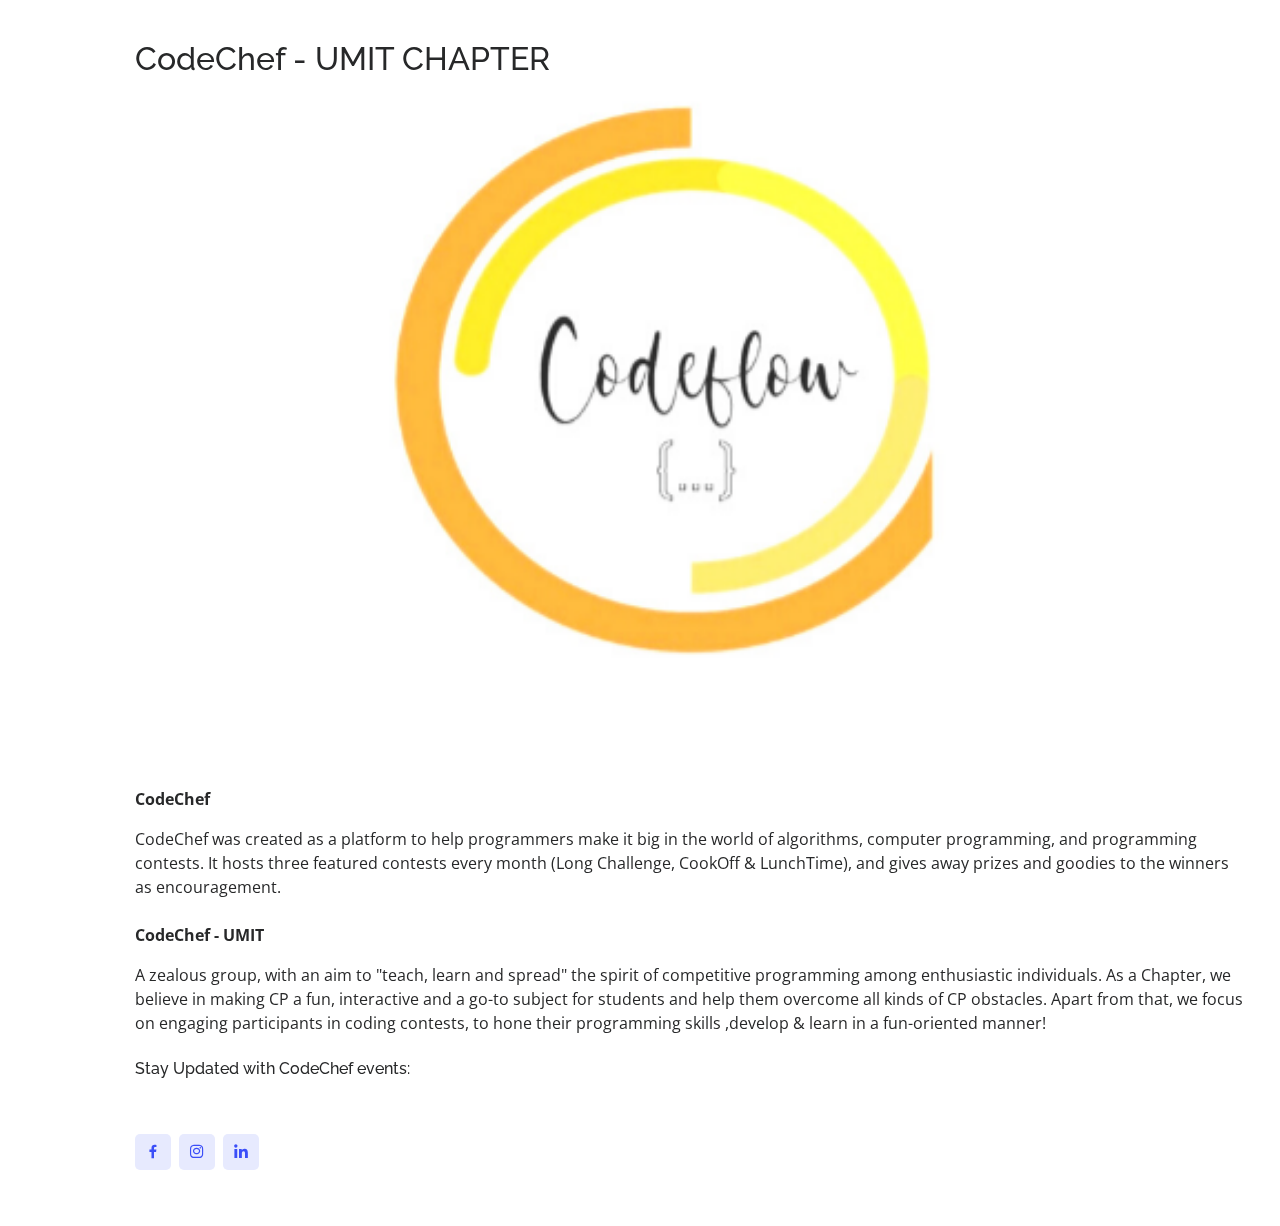
<file: portfolio-details - Copy (2).html>
<!DOCTYPE html>
<html lang="en">

<head>
  <meta charset="utf-8">
  <meta content="width=device-width, initial-scale=1.0" name="viewport">

  <title>CodeChef UMIT</title>
  <meta content="" name="description">
  <meta content="" name="keywords">

  <!-- Favicons -->
  <link href="assets/img/favicon.png" rel="icon">
  <link href="assets/img/apple-touch-icon.png" rel="apple-touch-icon">

  <!-- Google Fonts -->
  <link href="https://fonts.googleapis.com/css?family=Open+Sans:300,300i,400,400i,600,600i,700,700i|Raleway:300,300i,400,400i,500,500i,600,600i,700,700i|Poppins:300,300i,400,400i,500,500i,600,600i,700,700i" rel="stylesheet">

  <!-- Vendor CSS Files -->
  <link href="assets/vendor/bootstrap/css/bootstrap.min.css" rel="stylesheet">
  <link href="assets/vendor/icofont/icofont.min.css" rel="stylesheet">
  <link href="assets/vendor/boxicons/css/boxicons.min.css" rel="stylesheet">
  <link href="assets/vendor/venobox/venobox.css" rel="stylesheet">
  <link href="assets/vendor/owl.carousel/assets/owl.carousel.min.css" rel="stylesheet">
  <link href="assets/vendor/aos/aos.css" rel="stylesheet">

  <!-- Template Main CSS File -->
  <link href="assets/css/style.css" rel="stylesheet">

  <!-- =======================================================
  * Template Name: MyResume - v2.2.0
  * Template URL: https://bootstrapmade.com/free-html-bootstrap-template-my-resume/
  * Author: BootstrapMade.com
  * License: https://bootstrapmade.com/license/
  ======================================================== -->
</head>

<body>

  <main id="main">

  <!-- ======= Portfolio Details Section ======= -->
    <section id="portfolio-details" class="portfolio-details">
      <div class="container" data-aos="fade-up">

        <div class="">
          <h2>CodeChef - UMIT CHAPTER</h2>

          <div class="">
            <div class="owl-carousel portfolio-details-carousel">
            <img src="assets/img/cc.png" class="img-fluid" alt="">
            
            </div>
          </div>

          <!--div class="col-lg-4 portfolio-info">
            <h3>Project information</h3>
            <ul>
              <li><strong>Category</strong>: Web design</li>
              <li><strong>Client</strong>: ASU Company</li>
              <li><strong>Project date</strong>: 01 March, 2020</li>
              <li><strong>Project URL</strong>: <a href="#">www.example.com</a></li>
            </ul>

            <p>
              Autem ipsum nam porro corporis rerum. Quis eos dolorem eos itaque inventore commodi labore quia quia. Exercitationem repudiandae officiis neque suscipit non officia eaque itaque enim. Voluptatem officia accusantium nesciunt est omnis tempora consectetur dignissimos. Sequi nulla at esse enim cum deserunt eius.
            </p>
          </div-->
          <br>
          <br>
          <p><strong>CodeChef</strong></p>
               CodeChef was created as a platform to help programmers make it big in the world of algorithms, computer programming, and programming contests. It hosts three featured contests every month (Long Challenge, CookOff & LunchTime), and gives away prizes and goodies to the winners as encouragement.
              <br><br>
              
<p><strong>CodeChef - UMIT</strong></p>
A zealous group, with an aim to "teach, learn and spread" the spirit of competitive programming among enthusiastic individuals. As a Chapter, we believe in making CP a fun, interactive and a go-to subject for students and help them overcome all kinds of CP obstacles. Apart from that, we focus on engaging participants in coding contests, to hone their programming skills ,develop & learn in a fun-oriented manner!
<br> 
<br>
<h6>Stay Updated with CodeChef events:</h6>
<br><br>
  <div class="social-links text-md-left">
         <a href=" https://m.facebook.com/Codechef-Umit-Chapter-105709564690264" class="facebook"><i class="bx bxl-facebook"></i></a>
        <a href="  https://instagram.com/codechef_umit_chapter?igshid=1jh84n2ezjyy4" class="instagram"><i class="bx bxl-instagram"></i></a>
        
        <a href=" https://www.linkedin.com/company/codechef-umit-chapter
" class="linkedin"><i class="bx bxl-linkedin"></i></a>

        
        
      </div>
 
</p>

        </div>

      </div>
    </section><!-- End Portfolio Details Section -->


  </main><!-- End #main -->

  <a href="#" class="back-to-top"><i class="bx bx-up-arrow-alt"></i></a>
  <div id="preloader"></div>

  <!-- Vendor JS Files -->
  <script src="assets/vendor/jquery/jquery.min.js"></script>
  <script src="assets/vendor/bootstrap/js/bootstrap.bundle.min.js"></script>
  <script src="assets/vendor/jquery.easing/jquery.easing.min.js"></script>
  <script src="assets/vendor/php-email-form/validate.js"></script>
  <script src="assets/vendor/waypoints/jquery.waypoints.min.js"></script>
  <script src="assets/vendor/counterup/counterup.min.js"></script>
  <script src="assets/vendor/isotope-layout/isotope.pkgd.min.js"></script>
  <script src="assets/vendor/venobox/venobox.min.js"></script>
  <script src="assets/vendor/owl.carousel/owl.carousel.min.js"></script>
  <script src="assets/vendor/typed.js/typed.min.js"></script>
  <script src="assets/vendor/aos/aos.js"></script>

  <!-- Template Main JS File -->
  <script src="assets/js/main.js"></script>

</body>

</html>
</file>
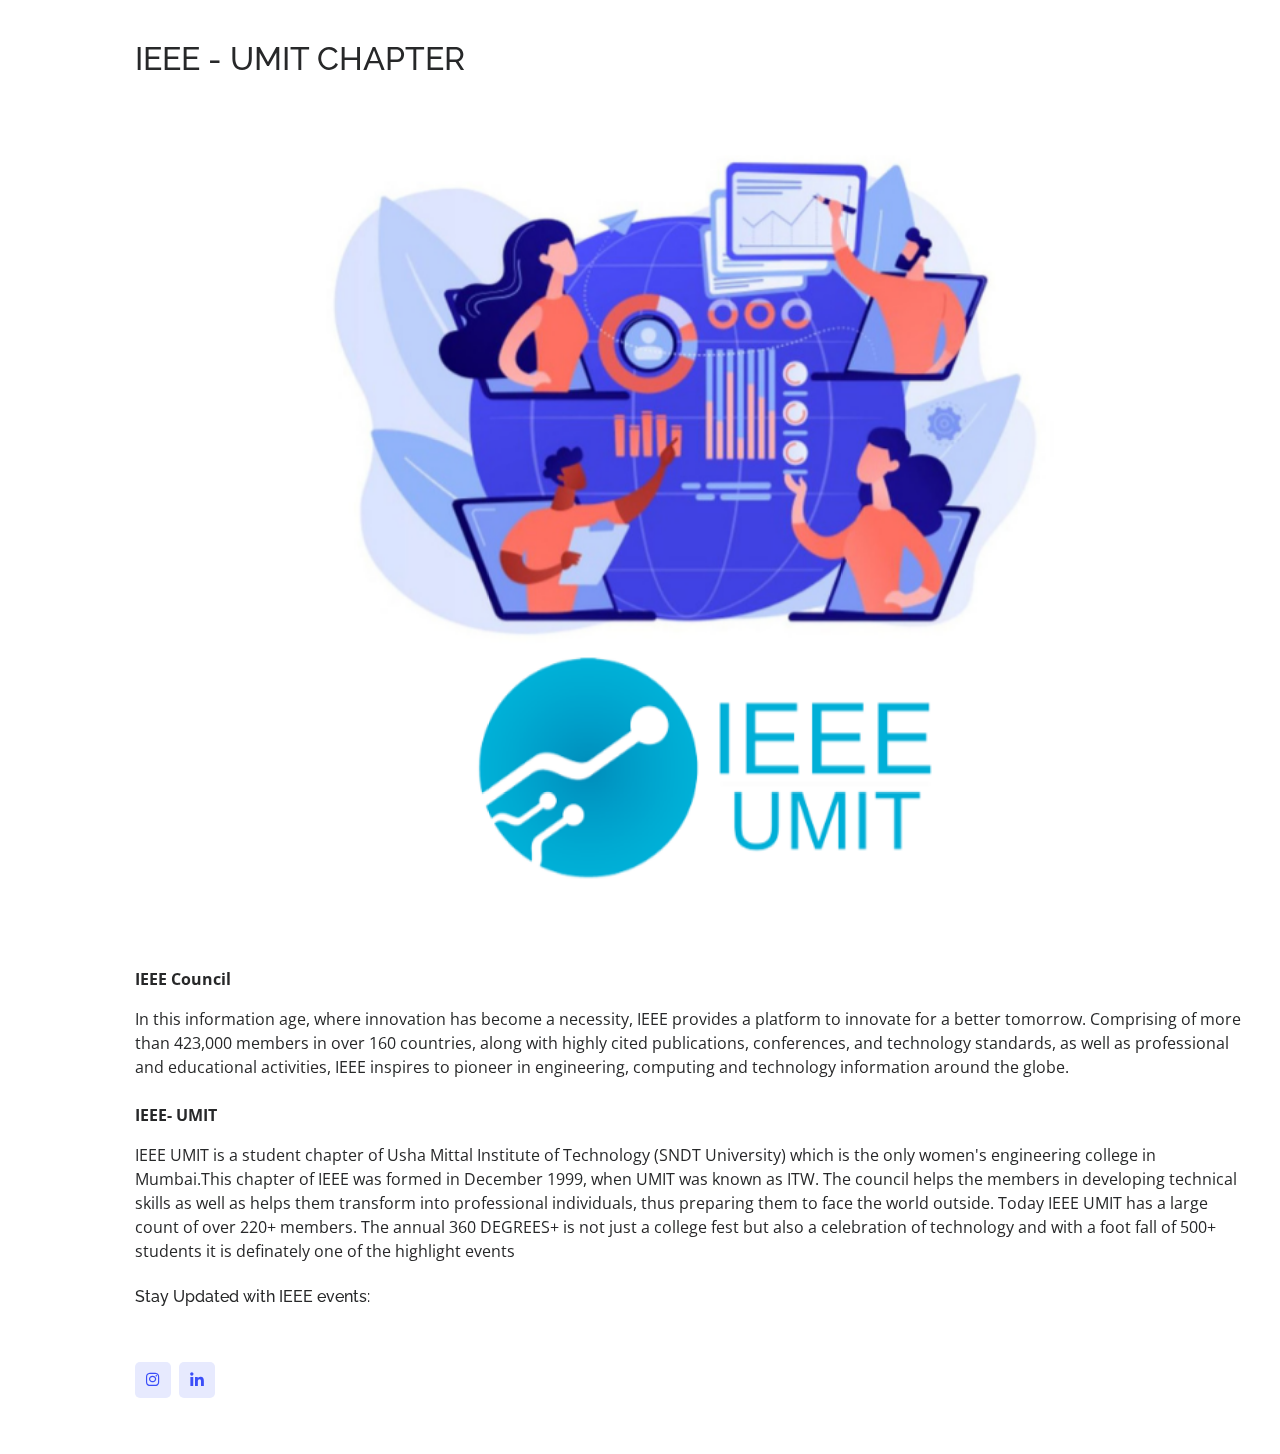
<file: portfolio-details - Copy.html>
<!DOCTYPE html>
<html lang="en">

<head>
  <meta charset="utf-8">
  <meta content="width=device-width, initial-scale=1.0" name="viewport">

  <title>IEEE UMIT</title>
  <meta content="" name="description">
  <meta content="" name="keywords">

  <!-- Favicons -->
  <link href="assets/img/favicon.png" rel="icon">
  <link href="assets/img/apple-touch-icon.png" rel="apple-touch-icon">

  <!-- Google Fonts -->
  <link href="https://fonts.googleapis.com/css?family=Open+Sans:300,300i,400,400i,600,600i,700,700i|Raleway:300,300i,400,400i,500,500i,600,600i,700,700i|Poppins:300,300i,400,400i,500,500i,600,600i,700,700i" rel="stylesheet">

  <!-- Vendor CSS Files -->
  <link href="assets/vendor/bootstrap/css/bootstrap.min.css" rel="stylesheet">
  <link href="assets/vendor/icofont/icofont.min.css" rel="stylesheet">
  <link href="assets/vendor/boxicons/css/boxicons.min.css" rel="stylesheet">
  <link href="assets/vendor/venobox/venobox.css" rel="stylesheet">
  <link href="assets/vendor/owl.carousel/assets/owl.carousel.min.css" rel="stylesheet">
  <link href="assets/vendor/aos/aos.css" rel="stylesheet">

  <!-- Template Main CSS File -->
  <link href="assets/css/style.css" rel="stylesheet">

  <!-- =======================================================
  * Template Name: MyResume - v2.2.0
  * Template URL: https://bootstrapmade.com/free-html-bootstrap-template-my-resume/
  * Author: BootstrapMade.com
  * License: https://bootstrapmade.com/license/
  ======================================================== -->
</head>

<body>

  <main id="main">

   <!-- ======= Portfolio Details Section ======= -->
    <section id="portfolio-details" class="portfolio-details">
      <div class="container" data-aos="fade-up">

        <div class="">
          <h2>IEEE - UMIT CHAPTER</h2>

          <div class="">
            <div class="owl-carousel portfolio-details-carousel">
            <img src="assets/img/ieee.png" class="img-fluid" alt="">
            
            </div>
          </div>

          <!--div class="col-lg-4 portfolio-info">
            <h3>Project information</h3>
            <ul>
              <li><strong>Category</strong>: Web design</li>
              <li><strong>Client</strong>: ASU Company</li>
              <li><strong>Project date</strong>: 01 March, 2020</li>
              <li><strong>Project URL</strong>: <a href="#">www.example.com</a></li>
            </ul>

            <p>
              Autem ipsum nam porro corporis rerum. Quis eos dolorem eos itaque inventore commodi labore quia quia. Exercitationem repudiandae officiis neque suscipit non officia eaque itaque enim. Voluptatem officia accusantium nesciunt est omnis tempora consectetur dignissimos. Sequi nulla at esse enim cum deserunt eius.
            </p>
          </div-->
          <br>
          <br>
          <p><strong>IEEE Council</strong></p>
               In this information age, where innovation has become a necessity, IEEE provides a platform to innovate for a better tomorrow. Comprising of more than 423,000 members in over 160 countries, along with highly cited publications, conferences, and technology standards, as well as professional and educational activities, IEEE inspires to pioneer in engineering, computing and technology information around the globe. 
              <br><br>
              
<p><strong>IEEE- UMIT</strong></p>
IEEE UMIT is a student chapter of Usha Mittal Institute of
Technology (SNDT University) which is the only women's
engineering college in Mumbai.This chapter of IEEE was formed in December 1999, when
UMIT was known as ITW. The council helps the members in developing technical
skills as well as helps them transform into professional individuals, thus preparing them to face the world outside. Today IEEE UMIT has a large count of over 220+ members.
The annual 360 DEGREES+ is not just a college fest but also a celebration of technology and with a foot fall of 500+ students it is definately one of the highlight events
<br> 
<br>
<h6>Stay Updated with IEEE events:</h6>
<br><br>
  <div class="social-links text-md-left">
        <!--a href="#" class="twitter"><i class="bx bxl-twitter"></i></a>
        <a href="#" class="facebook"><i class="bx bxl-facebook"></i></a-->
        <a href="https://www.instagram.com/ieee.umit/?igshid=x0c3tcdo4hl2" class="instagram"><i class="bx bxl-instagram"></i></a>
        <!--a href="#" class="google-plus"><i class="bx bxl-skype"></i></a-->
        <a href="https://www.linkedin.com/public-profile/in/ieee-umit-b650b51b9?challengeId=AQHG9w8S-EFbCwAAAXajw24QlYbyDRbvByVsI5oYcQXA5x9UJuCFwDyqwA3mJ6B8PiRSLvL6Sj1s-I2uS8XyntpC7M4lbSXrfg&submissionId=47bf81b4-548c-5416-cacd-fb29740d4b18" class="linkedin"><i class="bx bxl-linkedin"></i></a>
      </div>
 
</p>

        </div>

      </div>
    </section><!-- End Portfolio Details Section -->

  </main><!-- End #main -->

  <a href="#" class="back-to-top"><i class="bx bx-up-arrow-alt"></i></a>
  <div id="preloader"></div>

  <!-- Vendor JS Files -->
  <script src="assets/vendor/jquery/jquery.min.js"></script>
  <script src="assets/vendor/bootstrap/js/bootstrap.bundle.min.js"></script>
  <script src="assets/vendor/jquery.easing/jquery.easing.min.js"></script>
  <script src="assets/vendor/php-email-form/validate.js"></script>
  <script src="assets/vendor/waypoints/jquery.waypoints.min.js"></script>
  <script src="assets/vendor/counterup/counterup.min.js"></script>
  <script src="assets/vendor/isotope-layout/isotope.pkgd.min.js"></script>
  <script src="assets/vendor/venobox/venobox.min.js"></script>
  <script src="assets/vendor/owl.carousel/owl.carousel.min.js"></script>
  <script src="assets/vendor/typed.js/typed.min.js"></script>
  <script src="assets/vendor/aos/aos.js"></script>

  <!-- Template Main JS File -->
  <script src="assets/js/main.js"></script>

</body>

</html>
</file>
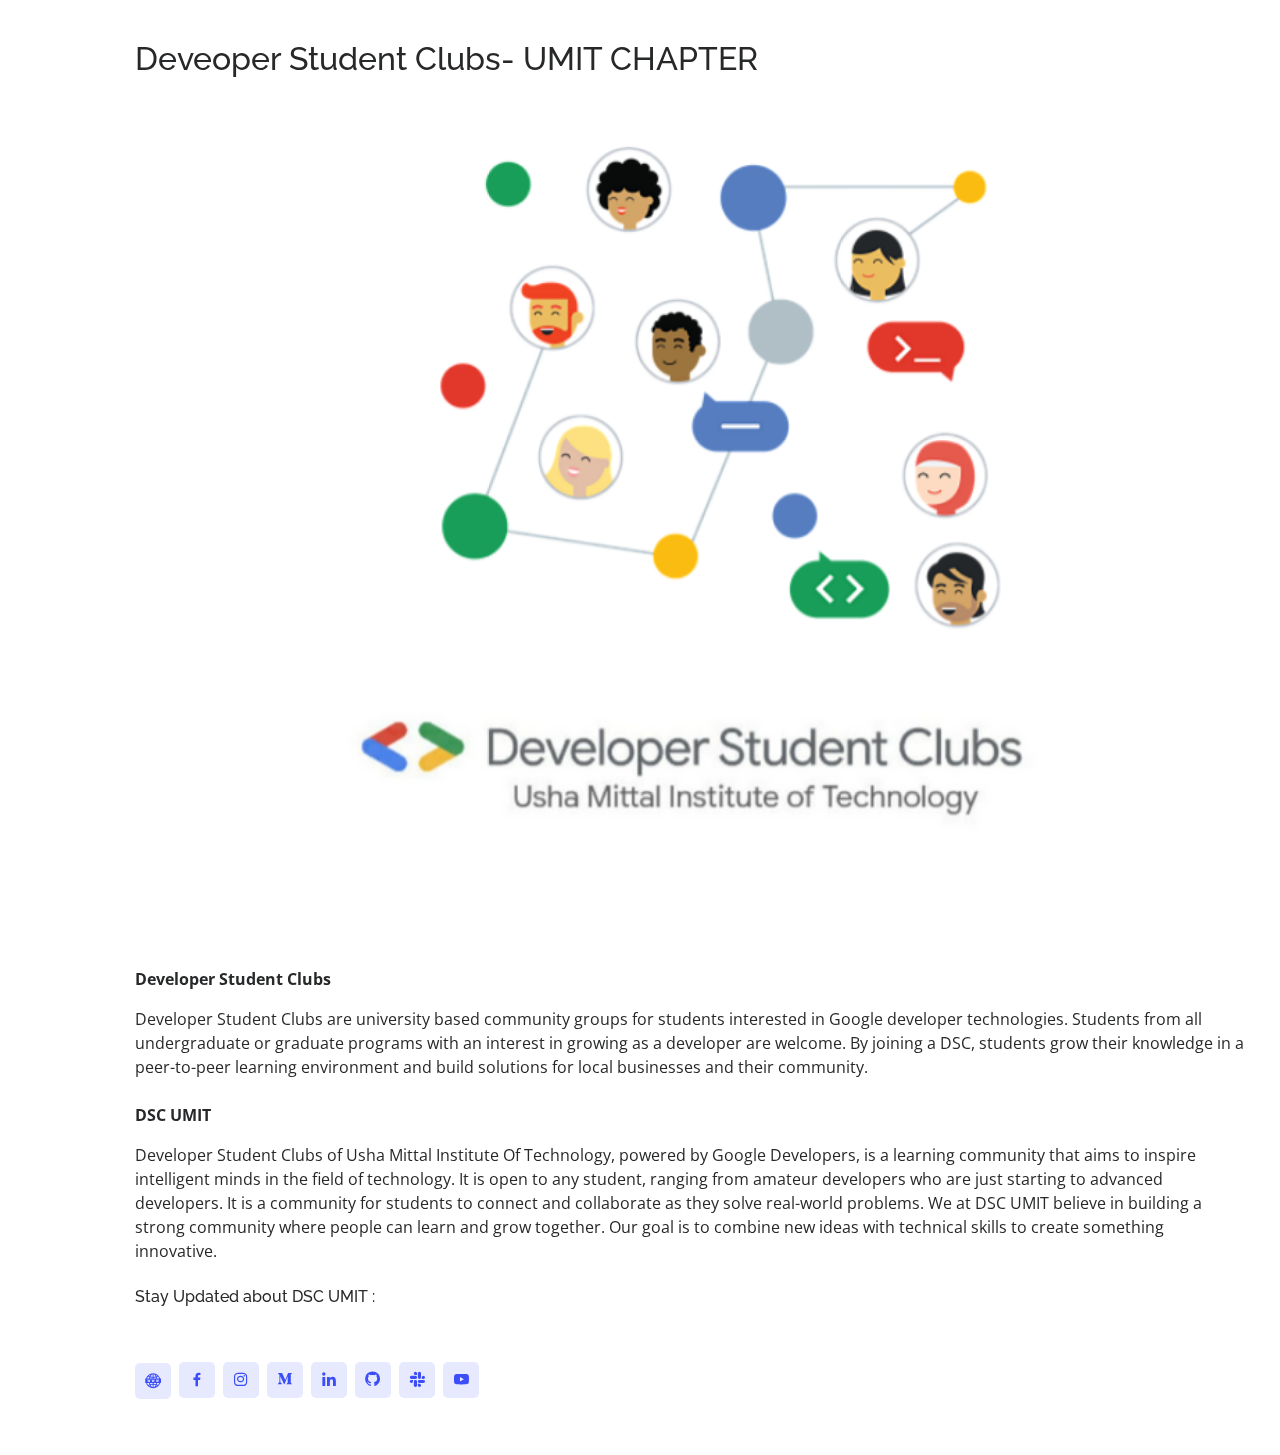
<file: portfolio-details.html>
<!DOCTYPE html>
<html lang="en">

<head>
  <meta charset="utf-8">
  <meta content="width=device-width, initial-scale=1.0" name="viewport">

  <title>DSC UMIT</title>
  <meta content="" name="description">
  <meta content="" name="keywords">

  <!-- Favicons -->
  <link href="assets/img/favicon.png" rel="icon">
  <link href="assets/img/apple-touch-icon.png" rel="apple-touch-icon">

  <!-- Google Fonts -->
  <link href="https://fonts.googleapis.com/css?family=Open+Sans:300,300i,400,400i,600,600i,700,700i|Raleway:300,300i,400,400i,500,500i,600,600i,700,700i|Poppins:300,300i,400,400i,500,500i,600,600i,700,700i" rel="stylesheet">

  <!-- Vendor CSS Files -->
  <link href="assets/vendor/bootstrap/css/bootstrap.min.css" rel="stylesheet">
  <link href="assets/vendor/icofont/icofont.min.css" rel="stylesheet">
  <link href="assets/vendor/boxicons/css/boxicons.min.css" rel="stylesheet">
  <link href="assets/vendor/venobox/venobox.css" rel="stylesheet">
  <link href="assets/vendor/owl.carousel/assets/owl.carousel.min.css" rel="stylesheet">
  <link href="assets/vendor/aos/aos.css" rel="stylesheet">

  <!-- Template Main CSS File -->
  <link href="assets/css/style.css" rel="stylesheet">

  <!-- =======================================================
  * Template Name: MyResume - v2.2.0
  * Template URL: https://bootstrapmade.com/free-html-bootstrap-template-my-resume/
  * Author: BootstrapMade.com
  * License: https://bootstrapmade.com/license/
  ======================================================== -->
</head>

<body>

  <main id="main">

   <!-- ======= Portfolio Details Section ======= -->
    <section id="portfolio-details" class="portfolio-details">
      <div class="container" data-aos="fade-up">

        <div class="">
          <h2>Deveoper Student Clubs- UMIT CHAPTER</h2>

          <div class="">
            <div class="owl-carousel portfolio-details-carousel">
            <img src="assets/img/dscc.png" class="img-fluid" alt="">
            
            </div>
          </div>

          <!--div class="col-lg-4 portfolio-info">
            <h3>Project information</h3>
            <ul>
              <li><strong>Category</strong>: Web design</li>
              <li><strong>Client</strong>: ASU Company</li>
              <li><strong>Project date</strong>: 01 March, 2020</li>
              <li><strong>Project URL</strong>: <a href="#">www.example.com</a></li>
            </ul>

            <p>
              Autem ipsum nam porro corporis rerum. Quis eos dolorem eos itaque inventore commodi labore quia quia. Exercitationem repudiandae officiis neque suscipit non officia eaque itaque enim. Voluptatem officia accusantium nesciunt est omnis tempora consectetur dignissimos. Sequi nulla at esse enim cum deserunt eius.
            </p>
          </div-->
          <br>
          <br>
          <p><strong>Developer Student Clubs</strong></p>
               Developer Student Clubs are university based community groups for students interested in Google developer technologies. Students from all undergraduate or graduate programs with an interest in growing as a developer are welcome. By joining a DSC, students grow their knowledge in a peer-to-peer learning environment and build solutions for local businesses and their community.
 
              <br><br>
              
<p><strong>DSC UMIT</strong></p>
Developer Student Clubs of Usha Mittal Institute Of Technology, powered by Google Developers, is a learning community that aims to inspire intelligent minds in the field of technology. It is open to any student, ranging from amateur developers who are just starting to advanced developers. It is a community for students to connect and collaborate as they solve real-world problems.
We at DSC UMIT believe in building a strong community where people can learn and grow together. Our goal is to combine new ideas with technical skills to create something innovative.
<br> 
<br>
<h6>Stay Updated about DSC UMIT :</h6>
<br><br>
  <div class="social-links text-md-left">
         <a href="https://dscumit.netlify.app/" class="website"><i class="icofont-web"></i></a>
                <a href="https://www.facebook.com/dsc.umit.3" class="facebook"><i class="bx bxl-facebook"></i></a>
        <a href=" https://instagram.com/dsc__umit?igshid=te7i2owcomei" class="instagram"><i class="bx bxl-instagram"></i></a>
        <a href="https://medium.com/dsc-umit" class="medium"><i class="bx bxl-medium"></i></a>
        <a href=" https://www.linkedin.com/company/dsc-umit" class="linkedin"><i class="bx bxl-linkedin"></i></a>
        <a href=" https://github.com/dsc-umit" class="github"><i class="bx bxl-github"></i></a>
        <a href="https://join.slack.com/t/dscumit-squad/shared_invite/zt-jjp1b441-Und0Q1viWgocwxL_toDN4g*" class="slack"><i class="bx bxl-slack"></i></a>
         <a href="https://www.youtube.com/channel/UCRgMDR6Aft8qyDisorB29eA" class="youtube"><i class="bx bxl-youtube"></i></a>
      </div>
 
</p>

        </div>

      </div>
    </section><!-- End Portfolio Details Section -->

  </main><!-- End #main -->

  <a href="#" class="back-to-top"><i class="bx bx-up-arrow-alt"></i></a>
  <div id="preloader"></div>

  <!-- Vendor JS Files -->
  <script src="assets/vendor/jquery/jquery.min.js"></script>
  <script src="assets/vendor/bootstrap/js/bootstrap.bundle.min.js"></script>
  <script src="assets/vendor/jquery.easing/jquery.easing.min.js"></script>
  <script src="assets/vendor/php-email-form/validate.js"></script>
  <script src="assets/vendor/waypoints/jquery.waypoints.min.js"></script>
  <script src="assets/vendor/counterup/counterup.min.js"></script>
  <script src="assets/vendor/isotope-layout/isotope.pkgd.min.js"></script>
  <script src="assets/vendor/venobox/venobox.min.js"></script>
  <script src="assets/vendor/owl.carousel/owl.carousel.min.js"></script>
  <script src="assets/vendor/typed.js/typed.min.js"></script>
  <script src="assets/vendor/aos/aos.js"></script>

  <!-- Template Main JS File -->
  <script src="assets/js/main.js"></script>

</body>

</html>
</file>
<file: assets/vendor/venobox/venobox.css>
/* ------ venobox.css --------*/
.vbox-overlay *, .vbox-overlay *:before, .vbox-overlay *:after{
    -webkit-backface-visibility: hidden;
    -webkit-box-sizing:border-box;
    -moz-box-sizing:border-box;
    box-sizing:border-box;
}
.vbox-overlay * { 
    -webkit-backface-visibility: visible;
    backface-visibility: visible;
}
.vbox-overlay{
    display: -webkit-flex;
    display: flex;
    -webkit-flex-direction: column;
    flex-direction: column;
    -webkit-justify-content: center;
    justify-content: center;
    -webkit-align-items: center;
    align-items: center;
    position: fixed;
    left: 0;
    top: 0;
    bottom: 0;
    right: 0;
    z-index: 999999;
}

/* ----- navigation ----- */
.vbox-title{
    width: 100%;
    height: 40px;
    float: left;
    text-align: center;
    line-height: 28px;
    font-size: 12px;
    padding: 6px 50px;
    overflow: hidden;
    position: fixed;
    display: none;
    left: 0;
    z-index: 89;
}
.vbox-close{
    cursor: pointer;
    position: fixed;
    top: -1px;
    right: 0;
    width: 50px;
    height: 40px;
    padding: 6px;
    display: block;
    background-position:10px center;
    overflow: hidden;
    font-size: 24px;
    line-height: 1;
    text-align: center;
    z-index: 99;
}
.vbox-left{
    cursor: pointer;
    position: fixed;
    left: 0;
    height: 40px;
    overflow: hidden;
    line-height: 28px;
    font-size: 12px;
    z-index: 99;
    display: flex;
    align-items:center;
}
.vbox-num{
    display: inline-block;
    margin: 6px 0 6px 15px;
}
/* ----- Social share ----- */
.vbox-share{
    line-height: 28px;
    font-size: 12px;
    overflow: hidden;
    position: fixed;
    left: 0;
    z-index: 98;
    display: flex;
    align-items:center;
    justify-content: center;
    width: 100%;
    text-align: center;
}
.vbox-share svg{
    max-height: 28px;
    width: 28px;
    z-index: 10;
    margin-left: 12px;
    margin-top: 6px;
    margin-bottom: 6px;
    vertical-align: middle;
}


/* ----- navigation ARROWS ----- */
.vbox-next, .vbox-prev{
    position: fixed;
    top: 50%;
    margin-top: -15px;
    overflow: hidden;
    cursor: pointer;
    display: block;
    width: 45px;
    height: 45px;
    z-index: 99;
}
.vbox-next span, .vbox-prev span{
    position: relative;
    width: 20px;
    height: 20px;
    border: 2px solid transparent;
    border-top-color: #B6B6B6;
    border-right-color: #B6B6B6;
    text-indent: -100px;
    position: absolute;
    top: 8px;
    display: block;
}
.vbox-prev{
    left: 15px;
}
.vbox-next{
    right: 15px;
}
.vbox-prev span{
    left: 10px;
    -ms-transform: rotate(-135deg);
    -webkit-transform: rotate(-135deg);
    transform: rotate(-135deg);
}
.vbox-next span{
    -ms-transform: rotate(45deg);
    -webkit-transform: rotate(45deg);
    transform: rotate(45deg);
    right: 10px;
}
/* ------- inline window ------ */
.vbox-inline{
    width: 420px;
    height: 315px;
    height: 70vh;
    padding: 10px;
    background: #fff;
    margin: 0 auto;
    overflow: auto;
    text-align: left;
}
/* ------- Video & iFrames window ------ */
.venoframe{
    max-width: 100%;
    width: 100%;
    border: none;
    width: 100%;
    height: 260px;
    height: 70vh;
}
.venoframe.vbvid{
    height: 260px;
}
@media (min-width: 768px) {
    .venoframe, .vbox-inline{
        width: 90%;
        height: 360px;
        height: 70vh;
    }
    .venoframe.vbvid{
        width: 640px;
        height: 360px;
    }
}
@media (min-width: 992px) {
    .venoframe, .vbox-inline{
        max-width: 1200px;
        width: 80%;
        height: 540px;
        height: 70vh;
    }
    .venoframe.vbvid{
        width: 960px;
        height: 540px;
    }
}
/* 
Please do NOT edit this part! 
or at least read this note: http://i.imgur.com/7C0ws9e.gif
*/
.vbox-open{
    overflow: hidden;
}
.vbox-container{
    position: absolute;
    left: 0;
    right: 0;
    top: 0;
    bottom: 0;
    overflow-x: hidden;
    overflow-y: scroll;
    overflow-scrolling: touch;
    -webkit-overflow-scrolling: touch;
    z-index: 20;
    max-height: 100%;

}

.vbox-content{
    text-align: center;
    float: left;
    width: 100%;
    position: relative;
    overflow: hidden;
    padding: 20px 4%;
}
.vbox-container img{
    max-width: 100%;
    height: auto;
}
.vbox-figlio{
    box-shadow: 0 0 12px rgba(0,0,0,0.19), 0 6px 6px rgba(0,0,0,0.23);
    max-width: 100%;
    text-align: initial;
}
img.vbox-figlio{
    -webkit-user-select: none;
-khtml-user-select: none;
-moz-user-select: none;
-o-user-select: none;
user-select: none;
}
.vbox-content.swipe-left{
    margin-left: -200px !important;
}
.vbox-content.swipe-right{
    margin-left: 200px !important;
}
.vbox-animated{
    webkit-transition: margin 300ms ease-out;
    transition: margin 300ms ease-out;
}

/* ---------- preloader ----------
 * SPINKIT 
 * http://tobiasahlin.com/spinkit/
-------------------------------- */
.sk-double-bounce,.sk-rotating-plane{width:40px;height:40px;margin:40px auto}.sk-rotating-plane{background-color:#333;-webkit-animation:sk-rotatePlane 1.2s infinite ease-in-out;animation:sk-rotatePlane 1.2s infinite ease-in-out}@-webkit-keyframes sk-rotatePlane{0%{-webkit-transform:perspective(120px) rotateX(0) rotateY(0);transform:perspective(120px) rotateX(0) rotateY(0)}50%{-webkit-transform:perspective(120px) rotateX(-180.1deg) rotateY(0);transform:perspective(120px) rotateX(-180.1deg) rotateY(0)}100%{-webkit-transform:perspective(120px) rotateX(-180deg) rotateY(-179.9deg);transform:perspective(120px) rotateX(-180deg) rotateY(-179.9deg)}}@keyframes sk-rotatePlane{0%{-webkit-transform:perspective(120px) rotateX(0) rotateY(0);transform:perspective(120px) rotateX(0) rotateY(0)}50%{-webkit-transform:perspective(120px) rotateX(-180.1deg) rotateY(0);transform:perspective(120px) rotateX(-180.1deg) rotateY(0)}100%{-webkit-transform:perspective(120px) rotateX(-180deg) rotateY(-179.9deg);transform:perspective(120px) rotateX(-180deg) rotateY(-179.9deg)}}.sk-double-bounce{position:relative}.sk-double-bounce .sk-child{width:100%;height:100%;border-radius:50%;background-color:#333;opacity:.6;position:absolute;top:0;left:0;-webkit-animation:sk-doubleBounce 2s infinite ease-in-out;animation:sk-doubleBounce 2s infinite ease-in-out}.sk-chasing-dots .sk-child,.sk-spinner-pulse,.sk-three-bounce .sk-child{background-color:#333;border-radius:100%}.sk-double-bounce .sk-double-bounce2{-webkit-animation-delay:-1s;animation-delay:-1s}@-webkit-keyframes sk-doubleBounce{0%,100%{-webkit-transform:scale(0);transform:scale(0)}50%{-webkit-transform:scale(1);transform:scale(1)}}@keyframes sk-doubleBounce{0%,100%{-webkit-transform:scale(0);transform:scale(0)}50%{-webkit-transform:scale(1);transform:scale(1)}}.sk-wave{margin:40px auto;width:50px;height:40px;text-align:center;font-size:10px}.sk-wave .sk-rect{background-color:#333;height:100%;width:6px;display:inline-block;-webkit-animation:sk-waveStretchDelay 1.2s infinite ease-in-out;animation:sk-waveStretchDelay 1.2s infinite ease-in-out}.sk-wave .sk-rect1{-webkit-animation-delay:-1.2s;animation-delay:-1.2s}.sk-wave .sk-rect2{-webkit-animation-delay:-1.1s;animation-delay:-1.1s}.sk-wave .sk-rect3{-webkit-animation-delay:-1s;animation-delay:-1s}.sk-wave .sk-rect4{-webkit-animation-delay:-.9s;animation-delay:-.9s}.sk-wave .sk-rect5{-webkit-animation-delay:-.8s;animation-delay:-.8s}@-webkit-keyframes sk-waveStretchDelay{0%,100%,40%{-webkit-transform:scaleY(.4);transform:scaleY(.4)}20%{-webkit-transform:scaleY(1);transform:scaleY(1)}}@keyframes sk-waveStretchDelay{0%,100%,40%{-webkit-transform:scaleY(.4);transform:scaleY(.4)}20%{-webkit-transform:scaleY(1);transform:scaleY(1)}}.sk-wandering-cubes{margin:40px auto;width:40px;height:40px;position:relative}.sk-wandering-cubes .sk-cube{background-color:#333;width:10px;height:10px;position:absolute;top:0;left:0;-webkit-animation:sk-wanderingCube 1.8s ease-in-out -1.8s infinite both;animation:sk-wanderingCube 1.8s ease-in-out -1.8s infinite both}.sk-chasing-dots,.sk-spinner-pulse{width:40px;height:40px;margin:40px auto}.sk-wandering-cubes .sk-cube2{-webkit-animation-delay:-.9s;animation-delay:-.9s}@-webkit-keyframes sk-wanderingCube{0%{-webkit-transform:rotate(0);transform:rotate(0)}25%{-webkit-transform:translateX(30px) rotate(-90deg) scale(.5);transform:translateX(30px) rotate(-90deg) scale(.5)}50%{-webkit-transform:translateX(30px) translateY(30px) rotate(-179deg);transform:translateX(30px) translateY(30px) rotate(-179deg)}50.1%{-webkit-transform:translateX(30px) translateY(30px) rotate(-180deg);transform:translateX(30px) translateY(30px) rotate(-180deg)}75%{-webkit-transform:translateX(0) translateY(30px) rotate(-270deg) scale(.5);transform:translateX(0) translateY(30px) rotate(-270deg) scale(.5)}100%{-webkit-transform:rotate(-360deg);transform:rotate(-360deg)}}@keyframes sk-wanderingCube{0%{-webkit-transform:rotate(0);transform:rotate(0)}25%{-webkit-transform:translateX(30px) rotate(-90deg) scale(.5);transform:translateX(30px) rotate(-90deg) scale(.5)}50%{-webkit-transform:translateX(30px) translateY(30px) rotate(-179deg);transform:translateX(30px) translateY(30px) rotate(-179deg)}50.1%{-webkit-transform:translateX(30px) translateY(30px) rotate(-180deg);transform:translateX(30px) translateY(30px) rotate(-180deg)}75%{-webkit-transform:translateX(0) translateY(30px) rotate(-270deg) scale(.5);transform:translateX(0) translateY(30px) rotate(-270deg) scale(.5)}100%{-webkit-transform:rotate(-360deg);transform:rotate(-360deg)}}.sk-spinner-pulse{-webkit-animation:sk-pulseScaleOut 1s infinite ease-in-out;animation:sk-pulseScaleOut 1s infinite ease-in-out}@-webkit-keyframes sk-pulseScaleOut{0%{-webkit-transform:scale(0);transform:scale(0)}100%{-webkit-transform:scale(1);transform:scale(1);opacity:0}}@keyframes sk-pulseScaleOut{0%{-webkit-transform:scale(0);transform:scale(0)}100%{-webkit-transform:scale(1);transform:scale(1);opacity:0}}.sk-chasing-dots{position:relative;text-align:center;-webkit-animation:sk-chasingDotsRotate 2s infinite linear;animation:sk-chasingDotsRotate 2s infinite linear}.sk-chasing-dots .sk-child{width:60%;height:60%;display:inline-block;position:absolute;top:0;-webkit-animation:sk-chasingDotsBounce 2s infinite ease-in-out;animation:sk-chasingDotsBounce 2s infinite ease-in-out}.sk-chasing-dots .sk-dot2{top:auto;bottom:0;-webkit-animation-delay:-1s;animation-delay:-1s}@-webkit-keyframes sk-chasingDotsRotate{100%{-webkit-transform:rotate(360deg);transform:rotate(360deg)}}@keyframes sk-chasingDotsRotate{100%{-webkit-transform:rotate(360deg);transform:rotate(360deg)}}@-webkit-keyframes sk-chasingDotsBounce{0%,100%{-webkit-transform:scale(0);transform:scale(0)}50%{-webkit-transform:scale(1);transform:scale(1)}}@keyframes sk-chasingDotsBounce{0%,100%{-webkit-transform:scale(0);transform:scale(0)}50%{-webkit-transform:scale(1);transform:scale(1)}}.sk-three-bounce{margin:40px auto;width:80px;text-align:center}.sk-three-bounce .sk-child{width:20px;height:20px;display:inline-block;-webkit-animation:sk-three-bounce 1.4s ease-in-out 0s infinite both;animation:sk-three-bounce 1.4s ease-in-out 0s infinite both}.sk-circle .sk-child:before,.sk-fading-circle .sk-circle:before{display:block;border-radius:100%;content:'';background-color:#333}.sk-three-bounce .sk-bounce1{-webkit-animation-delay:-.32s;animation-delay:-.32s}.sk-three-bounce .sk-bounce2{-webkit-animation-delay:-.16s;animation-delay:-.16s}@-webkit-keyframes sk-three-bounce{0%,100%,80%{-webkit-transform:scale(0);transform:scale(0)}40%{-webkit-transform:scale(1);transform:scale(1)}}@keyframes sk-three-bounce{0%,100%,80%{-webkit-transform:scale(0);transform:scale(0)}40%{-webkit-transform:scale(1);transform:scale(1)}}.sk-circle{margin:40px auto;width:40px;height:40px;position:relative}.sk-circle .sk-child{width:100%;height:100%;position:absolute;left:0;top:0}.sk-circle .sk-child:before{margin:0 auto;width:15%;height:15%;-webkit-animation:sk-circleBounceDelay 1.2s infinite ease-in-out both;animation:sk-circleBounceDelay 1.2s infinite ease-in-out both}.sk-circle .sk-circle2{-webkit-transform:rotate(30deg);-ms-transform:rotate(30deg);transform:rotate(30deg)}.sk-circle .sk-circle3{-webkit-transform:rotate(60deg);-ms-transform:rotate(60deg);transform:rotate(60deg)}.sk-circle .sk-circle4{-webkit-transform:rotate(90deg);-ms-transform:rotate(90deg);transform:rotate(90deg)}.sk-circle .sk-circle5{-webkit-transform:rotate(120deg);-ms-transform:rotate(120deg);transform:rotate(120deg)}.sk-circle .sk-circle6{-webkit-transform:rotate(150deg);-ms-transform:rotate(150deg);transform:rotate(150deg)}.sk-circle .sk-circle7{-webkit-transform:rotate(180deg);-ms-transform:rotate(180deg);transform:rotate(180deg)}.sk-circle .sk-circle8{-webkit-transform:rotate(210deg);-ms-transform:rotate(210deg);transform:rotate(210deg)}.sk-circle .sk-circle9{-webkit-transform:rotate(240deg);-ms-transform:rotate(240deg);transform:rotate(240deg)}.sk-circle .sk-circle10{-webkit-transform:rotate(270deg);-ms-transform:rotate(270deg);transform:rotate(270deg)}.sk-circle .sk-circle11{-webkit-transform:rotate(300deg);-ms-transform:rotate(300deg);transform:rotate(300deg)}.sk-circle .sk-circle12{-webkit-transform:rotate(330deg);-ms-transform:rotate(330deg);transform:rotate(330deg)}.sk-circle .sk-circle2:before{-webkit-animation-delay:-1.1s;animation-delay:-1.1s}.sk-circle .sk-circle3:before{-webkit-animation-delay:-1s;animation-delay:-1s}.sk-circle .sk-circle4:before{-webkit-animation-delay:-.9s;animation-delay:-.9s}.sk-circle .sk-circle5:before{-webkit-animation-delay:-.8s;animation-delay:-.8s}.sk-circle .sk-circle6:before{-webkit-animation-delay:-.7s;animation-delay:-.7s}.sk-circle .sk-circle7:before{-webkit-animation-delay:-.6s;animation-delay:-.6s}.sk-circle .sk-circle8:before{-webkit-animation-delay:-.5s;animation-delay:-.5s}.sk-circle .sk-circle9:before{-webkit-animation-delay:-.4s;animation-delay:-.4s}.sk-circle .sk-circle10:before{-webkit-animation-delay:-.3s;animation-delay:-.3s}.sk-circle .sk-circle11:before{-webkit-animation-delay:-.2s;animation-delay:-.2s}.sk-circle .sk-circle12:before{-webkit-animation-delay:-.1s;animation-delay:-.1s}@-webkit-keyframes sk-circleBounceDelay{0%,100%,80%{-webkit-transform:scale(0);transform:scale(0)}40%{-webkit-transform:scale(1);transform:scale(1)}}@keyframes sk-circleBounceDelay{0%,100%,80%{-webkit-transform:scale(0);transform:scale(0)}40%{-webkit-transform:scale(1);transform:scale(1)}}.sk-cube-grid{width:40px;height:40px;margin:40px auto}.sk-cube-grid .sk-cube{width:33.33%;height:33.33%;background-color:#333;float:left;-webkit-animation:sk-cubeGridScaleDelay 1.3s infinite ease-in-out;animation:sk-cubeGridScaleDelay 1.3s infinite ease-in-out}.sk-cube-grid .sk-cube1{-webkit-animation-delay:.2s;animation-delay:.2s}.sk-cube-grid .sk-cube2{-webkit-animation-delay:.3s;animation-delay:.3s}.sk-cube-grid .sk-cube3{-webkit-animation-delay:.4s;animation-delay:.4s}.sk-cube-grid .sk-cube4{-webkit-animation-delay:.1s;animation-delay:.1s}.sk-cube-grid .sk-cube5{-webkit-animation-delay:.2s;animation-delay:.2s}.sk-cube-grid .sk-cube6{-webkit-animation-delay:.3s;animation-delay:.3s}.sk-cube-grid .sk-cube7{-webkit-animation-delay:0ms;animation-delay:0ms}.sk-cube-grid .sk-cube8{-webkit-animation-delay:.1s;animation-delay:.1s}.sk-cube-grid .sk-cube9{-webkit-animation-delay:.2s;animation-delay:.2s}@-webkit-keyframes sk-cubeGridScaleDelay{0%,100%,70%{-webkit-transform:scale3D(1,1,1);transform:scale3D(1,1,1)}35%{-webkit-transform:scale3D(0,0,1);transform:scale3D(0,0,1)}}@keyframes sk-cubeGridScaleDelay{0%,100%,70%{-webkit-transform:scale3D(1,1,1);transform:scale3D(1,1,1)}35%{-webkit-transform:scale3D(0,0,1);transform:scale3D(0,0,1)}}.sk-fading-circle{margin:40px auto;width:40px;height:40px;position:relative}.sk-fading-circle .sk-circle{width:100%;height:100%;position:absolute;left:0;top:0}.sk-fading-circle .sk-circle:before{margin:0 auto;width:15%;height:15%;-webkit-animation:sk-circleFadeDelay 1.2s infinite ease-in-out both;animation:sk-circleFadeDelay 1.2s infinite ease-in-out both}.sk-fading-circle .sk-circle2{-webkit-transform:rotate(30deg);-ms-transform:rotate(30deg);transform:rotate(30deg)}.sk-fading-circle .sk-circle3{-webkit-transform:rotate(60deg);-ms-transform:rotate(60deg);transform:rotate(60deg)}.sk-fading-circle .sk-circle4{-webkit-transform:rotate(90deg);-ms-transform:rotate(90deg);transform:rotate(90deg)}.sk-fading-circle .sk-circle5{-webkit-transform:rotate(120deg);-ms-transform:rotate(120deg);transform:rotate(120deg)}.sk-fading-circle .sk-circle6{-webkit-transform:rotate(150deg);-ms-transform:rotate(150deg);transform:rotate(150deg)}.sk-fading-circle .sk-circle7{-webkit-transform:rotate(180deg);-ms-transform:rotate(180deg);transform:rotate(180deg)}.sk-fading-circle .sk-circle8{-webkit-transform:rotate(210deg);-ms-transform:rotate(210deg);transform:rotate(210deg)}.sk-fading-circle .sk-circle9{-webkit-transform:rotate(240deg);-ms-transform:rotate(240deg);transform:rotate(240deg)}.sk-fading-circle .sk-circle10{-webkit-transform:rotate(270deg);-ms-transform:rotate(270deg);transform:rotate(270deg)}.sk-fading-circle .sk-circle11{-webkit-transform:rotate(300deg);-ms-transform:rotate(300deg);transform:rotate(300deg)}.sk-fading-circle .sk-circle12{-webkit-transform:rotate(330deg);-ms-transform:rotate(330deg);transform:rotate(330deg)}.sk-fading-circle .sk-circle2:before{-webkit-animation-delay:-1.1s;animation-delay:-1.1s}.sk-fading-circle .sk-circle3:before{-webkit-animation-delay:-1s;animation-delay:-1s}.sk-fading-circle .sk-circle4:before{-webkit-animation-delay:-.9s;animation-delay:-.9s}.sk-fading-circle .sk-circle5:before{-webkit-animation-delay:-.8s;animation-delay:-.8s}.sk-fading-circle .sk-circle6:before{-webkit-animation-delay:-.7s;animation-delay:-.7s}.sk-fading-circle .sk-circle7:before{-webkit-animation-delay:-.6s;animation-delay:-.6s}.sk-fading-circle .sk-circle8:before{-webkit-animation-delay:-.5s;animation-delay:-.5s}.sk-fading-circle .sk-circle9:before{-webkit-animation-delay:-.4s;animation-delay:-.4s}.sk-fading-circle .sk-circle10:before{-webkit-animation-delay:-.3s;animation-delay:-.3s}.sk-fading-circle .sk-circle11:before{-webkit-animation-delay:-.2s;animation-delay:-.2s}.sk-fading-circle .sk-circle12:before{-webkit-animation-delay:-.1s;animation-delay:-.1s}@-webkit-keyframes sk-circleFadeDelay{0%,100%,39%{opacity:0}40%{opacity:1}}@keyframes sk-circleFadeDelay{0%,100%,39%{opacity:0}40%{opacity:1}}.sk-folding-cube{margin:40px auto;width:40px;height:40px;position:relative;-webkit-transform:rotateZ(45deg);transform:rotateZ(45deg)}.sk-folding-cube .sk-cube{float:left;width:50%;height:50%;position:relative;-webkit-transform:scale(1.1);-ms-transform:scale(1.1);transform:scale(1.1)}.sk-folding-cube .sk-cube:before{content:'';position:absolute;top:0;left:0;width:100%;height:100%;background-color:#333;-webkit-animation:sk-foldCubeAngle 2.4s infinite linear both;animation:sk-foldCubeAngle 2.4s infinite linear both;-webkit-transform-origin:100% 100%;-ms-transform-origin:100% 100%;transform-origin:100% 100%}.sk-folding-cube .sk-cube2{-webkit-transform:scale(1.1) rotateZ(90deg);transform:scale(1.1) rotateZ(90deg)}.sk-folding-cube .sk-cube3{-webkit-transform:scale(1.1) rotateZ(180deg);transform:scale(1.1) rotateZ(180deg)}.sk-folding-cube .sk-cube4{-webkit-transform:scale(1.1) rotateZ(270deg);transform:scale(1.1) rotateZ(270deg)}.sk-folding-cube .sk-cube2:before{-webkit-animation-delay:.3s;animation-delay:.3s}.sk-folding-cube .sk-cube3:before{-webkit-animation-delay:.6s;animation-delay:.6s}.sk-folding-cube .sk-cube4:before{-webkit-animation-delay:.9s;animation-delay:.9s}@-webkit-keyframes sk-foldCubeAngle{0%,10%{-webkit-transform:perspective(140px) rotateX(-180deg);transform:perspective(140px) rotateX(-180deg);opacity:0}25%,75%{-webkit-transform:perspective(140px) rotateX(0);transform:perspective(140px) rotateX(0);opacity:1}100%,90%{-webkit-transform:perspective(140px) rotateY(180deg);transform:perspective(140px) rotateY(180deg);opacity:0}}@keyframes sk-foldCubeAngle{0%,10%{-webkit-transform:perspective(140px) rotateX(-180deg);transform:perspective(140px) rotateX(-180deg);opacity:0}25%,75%{-webkit-transform:perspective(140px) rotateX(0);transform:perspective(140px) rotateX(0);opacity:1}100%,90%{-webkit-transform:perspective(140px) rotateY(180deg);transform:perspective(140px) rotateY(180deg);opacity:0}}
</file>
<file: assets/css/style.css>
/**
* Template Name: MyResume - v2.2.0
* Template URL: https://bootstrapmade.com/free-html-bootstrap-template-my-resume/
* Author: BootstrapMade.com
* License: https://bootstrapmade.com/license/
*/

/*--------------------------------------------------------------
# General
--------------------------------------------------------------*/
body {
  font-family: "Open Sans", sans-serif;
  color: #272829;
}

a {
  color: #0563bb;
}

a:hover {
  color: #067ded;
  text-decoration: none;
}

h1, h2, h3, h4, h5, h6 {
  font-family: "Raleway", sans-serif;
}

/*--------------------------------------------------------------
# Back to top button
--------------------------------------------------------------*/
.back-to-top {
  position: fixed;
  display: none;
  width: 40px;
  height: 40px;
  border-radius: 50px;
  right: 15px;
  bottom: 15px;
  background: #0563bb;
  color: #fff;
  transition: display 0.5s ease-in-out;
  z-index: 99999;
}

.back-to-top i {
  font-size: 24px;
  position: absolute;
  top: 7px;
  left: 8px;
}

.back-to-top:hover {
  color: #fff;
  background: #0678e3;
  transition: background 0.2s ease-in-out;
}

/*--------------------------------------------------------------
# Preloader
--------------------------------------------------------------*/
#preloader {
  position: fixed;
  top: 0;
  left: 0;
  right: 0;
  bottom: 0;
  z-index: 9999;
  overflow: hidden;
  background: #fff;
}

#preloader:before {
  content: "";
  position: fixed;
  top: calc(50% - 30px);
  left: calc(50% - 30px);
  border: 6px solid #0563bb;
  border-top-color: #fff;
  border-bottom-color: #fff;
  border-radius: 50%;
  width: 60px;
  height: 60px;
  -webkit-animation: animate-preloader 1s linear infinite;
  animation: animate-preloader 1s linear infinite;
}

@-webkit-keyframes animate-preloader {
  0% {
    transform: rotate(0deg);
  }
  100% {
    transform: rotate(360deg);
  }
}

@keyframes animate-preloader {
  0% {
    transform: rotate(0deg);
  }
  100% {
    transform: rotate(360deg);
  }
}

/*--------------------------------------------------------------
# Disable aos animation delay on mobile devices
--------------------------------------------------------------*/
@media screen and (max-width: 768px) {
  [data-aos-delay] {
    transition-delay: 0 !important;
  }
}

/*--------------------------------------------------------------
# Header
--------------------------------------------------------------*/
#header {
  position: fixed;
  top: 0;
  left: 0;
  bottom: 0;
  z-index: 9997;
  transition: all 0.5s;
  padding: 15px;
  overflow-y: auto;
}

@media (max-width: 992px) {
  #header {
    width: 300px;
    background: #fff;
    border-right: 1px solid #e6e9ec;
    left: -300px;
  }
}

@media (min-width: 992px) {
  #main {
    margin-left: 100px;
  }
}

/*--------------------------------------------------------------
# Navigation Menu
--------------------------------------------------------------*/
/* Desktop Navigation */
.nav-menu * {
  margin: 0;
  padding: 0;
  list-style: none;
}

.nav-menu > ul > li {
  position: relative;
  white-space: nowrap;
}

.nav-menu a {
  display: flex;
  align-items: center;
  color: #45505b;
  padding: 10px 18px;
  margin-bottom: 8px;
  transition: 0.3s;
  font-size: 15px;
  border-radius: 50px;
  background: #f2f3f5;
  height: 56px;
  width: 100%;
  overflow: hidden;
  transition: 0.3s;
}

.nav-menu a i {
  font-size: 20px;
}

.nav-menu a span {
  padding: 0 5px 0 7px;
  color: #45505b;
}

@media (min-width: 992px) {
  .nav-menu a {
    width: 56px;
  }
  .nav-menu a span {
    display: none;
    color: #fff;
  }
}

.nav-menu a:hover, .nav-menu .active > a, .nav-menu li:hover > a {
  color: #fff;
  background: #0563bb;
}

.nav-menu a:hover span, .nav-menu .active > a span, .nav-menu li:hover > a span {
  color: #fff;
}

.nav-menu a:hover, .nav-menu li:hover > a {
  width: 100%;
  color: #fff;
}

.nav-menu a:hover span, .nav-menu li:hover > a span {
  display: block;
}

/* Mobile Navigation */
.mobile-nav-toggle {
  position: fixed;
  right: 15px;
  top: 15px;
  z-index: 9998;
  border: 0;
  background: none;
  font-size: 24px;
  transition: all 0.4s;
  outline: none !important;
  line-height: 1;
  cursor: pointer;
  text-align: right;
}

.mobile-nav-toggle i {
  color: #45505b;
}

.mobile-nav-active {
  overflow: hidden;
}

.mobile-nav-active #header {
  left: 0;
}

.mobile-nav-active .mobile-nav-toggle i {
  color: #0563bb;
}

/*--------------------------------------------------------------
# Hero Section
--------------------------------------------------------------*/
#hero {
  width: 100%;
  height: 100vh;
  background: url("../img/h.png") top right no-repeat;
  background-size: contain;
  position: relative;
}

@media (min-width: 992px) {
  #hero {
    padding-left: 160px;
  }
}

#hero:before {
  content: "";
  
  position: absolute;
  bottom: 0;
  top: 0;
  left: 0;
  right: 0;
}

#hero h1 {
  margin: 0;
  font-size: 64px;
  font-weight: 700;
  line-height: 56px;
  color: #45505b;
}

#hero p {
  color: #45505b;
  margin: 15px 0 0 0;
  font-size: 26px;
  font-family: "Poppins", sans-serif;
}

#hero p span {
  color: #0563bb;
  letter-spacing: 1px;
}

#hero .social-links {
  margin-top: 30px;
}

#hero .social-links a {
  font-size: 24px;
  display: inline-block;
  color: #45505b;
  line-height: 1;
  margin-right: 20px;
  transition: 0.3s;
}

#hero .social-links a:hover {
  color: #e6f3ff;
}

@media (max-width: 992px) {
  #hero {
    text-align: center;
  }
  #hero h1 {
    font-size: 32px;
    line-height: 36px;
    position:relative;
    top:110%;
  }
  #hero p {
    margin-top: 10px;
    font-size: 20px;
    line-height: 24px;
    position:relative;
    top:130%
  }
  #hero p span {
    color: #0563bb;
    letter-spacing: 1px;
  }
  
  #hero .social-links {
    margin-top: 30px;
    position:relative;
    top:140%;
  }
  
  #hero .social-links a {
    font-size: 24px;
    display: inline-block;
    color: #45505b;
    line-height: 1;
    margin-right: 20px;
    transition: 0.3s;
   
  }
  
  #hero .social-links a:hover {
    color: #e6f3ff;
  }
  
  
  
  
}


/*--------------------------------------------------------------
# Sections General
--------------------------------------------------------------*/
section {
  padding: 60px 0;
  overflow: hidden;
}

.section-title {
  text-align: center;
  padding-bottom: 30px;
}

.section-title h2 {
  font-size: 32px;
  font-weight: bold;
  text-transform: uppercase;
  margin-bottom: 20px;
  padding-bottom: 20px;
  position: relative;
  color: #45505b;
}

.section-title h2::before {
  content: '';
  position: absolute;
  display: block;
  width: 120px;
  height: 1px;
  background: #ddd;
  bottom: 1px;
  left: calc(50% - 60px);
}

.section-title h2::after {
  content: '';
  position: absolute;
  display: block;
  width: 40px;
  height: 3px;
  background: #0563bb;
  bottom: 0;
  left: calc(50% - 20px);
}

.section-title p {
  margin-bottom: 0;
}
@media (max-width: 992px){
  .section-title h3{
    padding:40px;

  }
}
/*--------------------------------------------------------------
# About
--------------------------------------------------------------*/
.about .content h3 {
  font-weight: 700;
  font-size: 26px;
  color: #728394;
}

.about .content ul {
  list-style: none;
  padding: 0;
}

.about .content ul li {
  padding-bottom: 10px;
}

.about .content ul i {
  font-size: 20px;
  padding-right: 2px;
  color: #0563bb;
}

.about .content p:last-child {
  margin-bottom: 0;
}

/*--------------------------------------------------------------
# Facts
--------------------------------------------------------------*/
.facts .count-box {
  padding: 30px 30px 25px 30px;
  margin-top: 30px;
  width: 100%;
  position: relative;
  text-align: center;
  background: #fff;
}

.facts .count-box i {
  position: absolute;
  top: -25px;
  left: 50%;
  transform: translateX(-50%);
  font-size: 24px;
  background: #0563bb;
  padding: 12px;
  color: #fff;
  border-radius: 50px;
}

.facts .count-box span {
  font-size: 36px;
  display: block;
  font-weight: 600;
  color: #011426;
}

.facts .count-box p {
  padding: 0;
  margin: 0;
  font-family: "Raleway", sans-serif;
  font-size: 14px;
}

/*--------------------------------------------------------------
# Features
--------------------------------------------------------------*/
.features .icon-box h4 {
  font-size: 20px;
  font-weight: 700;
  margin: 5px 0 10px 60px;
}

.features .icon-box i {
  font-size: 48px;
  float: left;
  color: #5846f9;
}

.features .icon-box p {
  font-size: 15px;
  color: #848484;
  margin-left: 60px;
}

.features .image {
  background-position: center center;
  background-repeat: no-repeat;
  background-size: cover;
  min-height: 400px;
}

/*--------------------------------------------------------------
# Resume
--------------------------------------------------------------*/
.resume .resume-title {
  font-size: 26px;
  font-weight: 700;
  margin-top: 20px;
  margin-bottom: 20px;
  color: #45505b;
}

.resume .resume-item {
  padding: 0 0 20px 20px;
  margin-top: -2px;
  border-left: 2px solid #0563bb;
  position: relative;
}

.resume .resume-item h4 {
  line-height: 18px;
  font-size: 18px;
  font-weight: 600;
  text-transform: uppercase;
  font-family: "Poppins", sans-serif;
  color: #0563bb;
  margin-bottom: 10px;
}

.resume .resume-item h5 {
  font-size: 16px;
  background: #f7f8f9;
  padding: 5px 15px;
  display: inline-block;
  font-weight: 600;
  margin-bottom: 10px;
}

.resume .resume-item ul {
  padding-left: 20px;
}

.resume .resume-item ul li {
  padding-bottom: 10px;
}

.resume .resume-item:last-child {
  padding-bottom: 0;
}

.resume .resume-item::before {
  content: "";
  position: absolute;
  width: 16px;
  height: 16px;
  border-radius: 50px;
  left: -9px;
  top: 0;
  background: #fff;
  border: 2px solid #0563bb;
}

/*--------------------------------------------------------------
# Themes
--------------------------------------------------------------*/
.themes .icon-box {
  padding: 30px;
  border-radius: 9px;
  border-color: #3b4ef8;
  background: rgb(255, 255, 255);
  transition: ease-in-out 0.3s;
}

.themes .icon-box i {
  float: left;
  color: #3498db;
  font-size: 40px;
  line-height: 0;
}

.themes .icon-box h4 {
  margin-left: 70px;
  font-weight: 700;
  margin-bottom: 15px;
  font-size: 18px;
}

.themes .icon-box h4 a {
  color: #08031b;
  transition: 0.3s;
}

.themes .icon-box p {
  margin-left: 70px;
  line-height: 24px;
  font-size: 14px;
}

.themes .icon-box:hover {
  box-shadow: 20px 22px 22px rgba(14, 60, 211, 0.08);
  
}

.themes .icon-box:hover h4 a {
  color: #3498db;
}
/*--------------------------------------------------------------
# Portfolio
--------------------------------------------------------------*/
.portfolio #portfolio-flters {
  padding: 0;
  margin: 0 auto 15px auto;
  list-style: none;
  text-align: center;
  border-radius: 50px;
  padding: 2px 15px;
}

.portfolio #portfolio-flters li {
  cursor: pointer;
  display: inline-block;
  padding: 10px 15px 8px 15px;
  font-size: 16px;
  font-weight: 600;
  line-height: 1;
  text-transform: uppercase;
  color: #444444;
  margin-bottom: 5px;
  transition: all 0.3s ease-in-out;
}

.portfolio #portfolio-flters li:hover, .portfolio #portfolio-flters li.filter-active {
  color: #106eea;
}

.portfolio #portfolio-flters li:last-child {
  margin-right: 0;
}

.portfolio .portfolio-item {
  margin-bottom: 30px;
}

.portfolio .portfolio-item .portfolio-info {
  opacity: 0;
  position: absolute;
  left: 30px;
  right: 30px;
  bottom: 0;
  z-index: 3;
  transition: all ease-in-out 0.3s;
  background: rgba(255, 255, 255, 0.9);
  padding: 15px;
}

.portfolio .portfolio-item .portfolio-info h4 {
  font-size: 18px;
  color: #fff;
  font-weight: 600;
  color: #222222;
}

.portfolio .portfolio-item .portfolio-info p {
  color: #555555;
  font-size: 14px;
  margin-bottom: 0;
}

.portfolio .portfolio-item .portfolio-info .preview-link, .portfolio .portfolio-item .portfolio-info .details-link {
  position: absolute;
  right: 40px;
  font-size: 24px;
  top: calc(50% - 18px);
  color: #3c3c3c;
}

.portfolio .portfolio-item .portfolio-info .preview-link:hover, .portfolio .portfolio-item .portfolio-info .details-link:hover {
  color: #106eea;
}

.portfolio .portfolio-item .portfolio-info .details-link {
  right: 10px;
}

.portfolio .portfolio-item .portfolio-links {
  opacity: 0;
  left: 0;
  right: 0;
  text-align: center;
  z-index: 3;
  position: absolute;
  transition: all ease-in-out 0.3s;
}

.portfolio .portfolio-item .portfolio-links a {
  color: #fff;
  margin: 0 2px;
  font-size: 28px;
  display: inline-block;
  transition: 0.3s;
}

.portfolio .portfolio-item .portfolio-links a:hover {
  color: #6ba7f5;
}

.portfolio .portfolio-item:hover .portfolio-info {
  opacity: 1;
  bottom: 20px;
}

/*--------------------------------------------------------------
# Services
--------------------------------------------------------------*/
.services .icon-box {
  text-align: center;
  padding: 70px 20px 80px 20px;
  transition: all ease-in-out 0.3s;
  background: #fff;
  box-shadow: 0px 5px 90px 0px rgba(110, 123, 131, 0.05);
}

.services .icon-box .icon {
  margin: 0 auto;
  width: 100px;
  height: 100px;
  display: flex;
  align-items: center;
  justify-content: center;
  transition: ease-in-out 0.3s;
  position: relative;
}

.services .icon-box .icon i {
  font-size: 36px;
  transition: 0.5s;
  position: relative;
}

.services .icon-box .icon svg {
  position: absolute;
  top: 0;
  left: 0;
}

.services .icon-box .icon svg path {
  transition: 0.5s;
  fill: #f5f5f5;
}

.services .icon-box h4 {
  font-weight: 600;
  margin: 10px 0 15px 0;
  font-size: 22px;
}

.services .icon-box h4 a {
  color: #45505b;
  transition: ease-in-out 0.3s;
}

.services .icon-box p {
  line-height: 24px;
  font-size: 14px;
  margin-bottom: 0;
}

.services .icon-box:hover {
  border-color: #fff;
  box-shadow: 0px 0 35px 0 rgba(0, 0, 0, 0.08);
}

.services .iconbox-blue i {
  color: #47aeff;
}

.services .iconbox-blue:hover .icon i {
  color: #fff;
}

.services .iconbox-blue:hover .icon path {
  fill: #47aeff;
}

.services .iconbox-orange i {
  color: #ffa76e;
}

.services .iconbox-orange:hover .icon i {
  color: #fff;
}

.services .iconbox-orange:hover .icon path {
  fill: #ffa76e;
}

.services .iconbox-pink i {
  color: #e80368;
}

.services .iconbox-pink:hover .icon i {
  color: #fff;
}

.services .iconbox-pink:hover .icon path {
  fill: #e80368;
}

.services .iconbox-yellow i {
  color: #ffbb2c;
}

.services .iconbox-yellow:hover .icon i {
  color: #fff;
}

.services .iconbox-yellow:hover .icon path {
  fill: #ffbb2c;
}

.services .iconbox-red i {
  color: #ff5828;
}

.services .iconbox-red:hover .icon i {
  color: #fff;
}

.services .iconbox-red:hover .icon path {
  fill: #ff5828;
}

.services .iconbox-teal i {
  color: #11dbcf;
}

.services .iconbox-teal:hover .icon i {
  color: #fff;
}

.services .iconbox-teal:hover .icon path {
  fill: #11dbcf;
}

.social-links a {
  font-size: 18px;
  display: inline-block;
  background: #e7eafe;
  color: #3b4ef8;
  line-height: 1;
  padding: 8px 0;
  margin-right: 4px;
  border-radius: 5px;
  text-align: center;
  width: 36px;
  height: 36px;
  transition: 0.3s;
}

.social-links a:hover {
  background: #3b4ef8;
  color: #fff;
  text-decoration: none;
}

/*--------------------------------------------------------------
# Team
--------------------------------------------------------------*/
.team .member {
  text-align: center;
  margin-bottom: 20px;
  box-shadow: 0px 0px 1px 0px rgba(34, 34, 34, 0.07);
  padding: 30px 20px;
  background: #fff;
}

.team .member img {
  max-width: 60%;
  border-radius: 0%;
  margin: 0 0 30px 0;
}

.team .member h4 {
  font-weight: 700;
  margin-bottom: 2px;
  font-size: 18px;
}

.team .member span {
  font-style: italic;
  display: block;
  font-size: 13px;
}

.team .member p {
  padding-top: 10px;
  font-size: 14px;
  font-style: italic;
  color: #aaaaaa;
}

.team .member .social {
  margin-top: 15px;
}

.team .member .social a {
  color: #919191;
  transition: 0.3s;
}

.team .member .social a:hover {
  color: #5cb874;
}

.team .member .social i {
  font-size: 18px;
  margin: 0 2px;
}

/*--------------------------------------------------------------
# Testimonials
--------------------------------------------------------------*/
.testimonials .section-header {
  margin-bottom: 40px;
}

.testimonials .testimonial-item {
  text-align: center;
}

.testimonials .testimonial-item .testimonial-img {
  width: 120px;
  border-radius: 50%;
  border: 4px solid #fff;
  margin: 0 auto;
}

.testimonials .testimonial-item h3 {
  font-size: 20px;
  font-weight: bold;
  margin: 10px 0 5px 0;
  color: #111;
}

.testimonials .testimonial-item h4 {
  font-size: 14px;
  color: #999;
  margin: 0 0 15px 0;
}

.testimonials .testimonial-item .quote-icon-left, .testimonials .testimonial-item .quote-icon-right {
  color: #90c8fc;
  font-size: 26px;
}

.testimonials .testimonial-item .quote-icon-left {
  display: inline-block;
  left: -5px;
  position: relative;
}

.testimonials .testimonial-item .quote-icon-right {
  display: inline-block;
  right: -5px;
  position: relative;
  top: 10px;
}

.testimonials .testimonial-item p {
  font-style: italic;
  margin: 0 auto 15px auto;
}

.testimonials .owl-nav, .testimonials .owl-dots {
  margin-top: 5px;
  text-align: center;
}

.testimonials .owl-dot {
  display: inline-block;
  margin: 0 5px;
  width: 12px;
  height: 12px;
  border-radius: 50%;
  background-color: #ddd !important;
}

.testimonials .owl-dot.active {
  background-color: #0563bb !important;
}

@media (min-width: 992px) {
  .testimonials .testimonial-item p {
    width: 80%;
  }
}

/*--------------------------------------------------------------
# Frequently Asked Questions
--------------------------------------------------------------*/
.faq .faq-list {
  padding: 0 100px;
}

.faq .faq-list ul {
  padding: 0;
  list-style: none;
}

.faq .faq-list li + li {
  margin-top: 15px;
}

.faq .faq-list li {
  padding: 20px;
  background: #fff;
  border-radius: 4px;
  position: relative;
}

.faq .faq-list a {
  display: block;
  position: relative;
  font-family: "Poppins", sans-serif;
  font-size: 16px;
  line-height: 24px;
  font-weight: 500;
  padding: 0 30px;
  outline: none;
}

.faq .faq-list .icon-help {
  font-size: 24px;
  position: absolute;
  right: 0;
  left: 20px;
  color: #47b2e4;
}

.faq .faq-list .icon-show, .faq .faq-list .icon-close {
  font-size: 24px;
  position: absolute;
  right: 0;
  top: 0;
}

.faq .faq-list p {
  margin-bottom: 0;
  padding: 10px 0 0 0;
}

.faq .faq-list .icon-show {
  display: none;
}

.faq .faq-list a.collapsed {
  color: #37517e;
  transition: 0.3s;
}

.faq .faq-list a.collapsed:hover {
  color: #47b2e4;
}

.faq .faq-list a.collapsed .icon-show {
  display: inline-block;
}

.faq .faq-list a.collapsed .icon-close {
  display: none;
}

@media (max-width: 1200px) {
  .faq .faq-list {
    padding: 0;
  }
}



/*--------------------------------------------------------------
# Contact
--------------------------------------------------------------*/
.contact .info {
  width: 100%;
  background: #fff;
}

.contact .info i {
  font-size: 20px;
  color: #0563bb;
  float: left;
  width: 44px;
  height: 44px;
  background: #eef7ff;
  display: flex;
  justify-content: center;
  align-items: center;
  border-radius: 50px;
  transition: all 0.3s ease-in-out;
}

.contact .info h4 {
  padding: 0 0 0 60px;
  font-size: 22px;
  font-weight: 600;
  margin-bottom: 5px;
  color: #45505b;
}

.contact .info p {
  padding: 0 0 0 60px;
  margin-bottom: 0;
  font-size: 14px;
  color: #728394;
}

.contact .info .email, .contact .info .phone {
  margin-top: 40px;
}

.contact .info .email:hover i, .contact .info .address:hover i, .contact .info .phone:hover i {
  background: #0563bb;
  color: #fff;
}

.contact .php-email-form {
  width: 100%;
  background: #fff;
}

.contact .php-email-form .form-group {
  padding-bottom: 8px;
}

.contact .php-email-form .validate {
  display: none;
  color: red;
  margin: 0 0 15px 0;
  font-weight: 400;
  font-size: 13px;
}

.contact .php-email-form .error-message {
  display: none;
  color: #fff;
  background: #ed3c0d;
  text-align: left;
  padding: 15px;
  font-weight: 600;
}

.contact .php-email-form .error-message br + br {
  margin-top: 25px;
}

.contact .php-email-form .sent-message {
  display: none;
  color: #fff;
  background: #18d26e;
  text-align: center;
  padding: 15px;
  font-weight: 600;
}

.contact .php-email-form .loading {
  display: none;
  background: #fff;
  text-align: center;
  padding: 15px;
}

.contact .php-email-form .loading:before {
  content: "";
  display: inline-block;
  border-radius: 50%;
  width: 24px;
  height: 24px;
  margin: 0 10px -6px 0;
  border: 3px solid #18d26e;
  border-top-color: #eee;
  -webkit-animation: animate-loading 1s linear infinite;
  animation: animate-loading 1s linear infinite;
}

.contact .php-email-form input, .contact .php-email-form textarea {
  border-radius: 4px;
  box-shadow: none;
  font-size: 14px;
}

.contact .php-email-form input {
  height: 44px;
}

.contact .php-email-form textarea {
  padding: 10px 12px;
}

.contact .php-email-form button[type="submit"] {
  background: #0563bb;
  border: 0;
  padding: 10px 35px;
  color: #fff;
  transition: 0.4s;
  border-radius: 50px;
}

.contact .php-email-form button[type="submit"]:hover {
  background: #0678e3;
}

@-webkit-keyframes animate-loading {
  0% {
    transform: rotate(0deg);
  }
  100% {
    transform: rotate(360deg);
  }
}

@keyframes animate-loading {
  0% {
    transform: rotate(0deg);
  }
  100% {
    transform: rotate(360deg);
  }
}

/*--------------------------------------------------------------
# Portfolio Details
--------------------------------------------------------------*/
.portfolio-details {
  padding: 40px 0;
}

.portfolio-details .portfolio-title {
  font-size: 26px;
  font-weight: 700;
  margin-bottom: 20px;
}

.portfolio-details .portfolio-details-carousel .owl-nav, .portfolio-details .portfolio-details-carousel .owl-dots {
  margin-top: 5px;
  text-align: center;
}

.portfolio-details .portfolio-details-carousel .owl-dot {
  display: inline-block;
  margin: 0 5px;
  width: 12px;
  height: 12px;
  border-radius: 50%;
  background-color: #ddd !important;
}

.portfolio-details .portfolio-details-carousel .owl-dot.active {
  background-color: #0563bb !important;
}

.portfolio-details .portfolio-info {
  padding-top: 45px;
}

.portfolio-details .portfolio-info h3 {
  font-size: 22px;
  font-weight: 400;
  margin-bottom: 20px;
}

.portfolio-details .portfolio-info ul {
  list-style: none;
  padding: 0;
  font-size: 15px;
}

.portfolio-details .portfolio-info ul li + li {
  margin-top: 10px;
}

.portfolio-details .portfolio-info p {
  font-size: 15px;
  padding: 15px 0 0 0;
}

@media (max-width: 992px) {
  .portfolio-details .portfolio-info {
    padding-top: 20px;
  }
}

/*--------------------------------------------------------------
# Footer
--------------------------------------------------------------*/
#footer {
  background: #f7f8f9;
  color: #45505b;
  font-size: 14px;
  text-align: center;
  padding: 30px 0;
}

#footer h3 {
  font-size: 36px;
  font-weight: 700;
  position: relative;
  font-family: "Poppins", sans-serif;
  padding: 0;
  margin: 0 0 15px 0;
}

#footer p {
  font-size: 15;
  font-style: italic;
  padding: 0;
  margin: 0 0 40px 0;
}

#footer .social-links {
  margin: 0 0 40px 0;
}

#footer .social-links a {
  font-size: 18px;
  display: inline-block;
  background: #0563bb;
  color: #fff;
  line-height: 1;
  padding: 8px 0;
  margin-right: 4px;
  border-radius: 50%;
  text-align: center;
  width: 36px;
  height: 36px;
  transition: 0.3s;
}

#footer .social-links a:hover {
  background: #0678e3;
  color: #fff;
  text-decoration: none;
}

#footer .copyright {
  margin: 0 0 5px 0;
}

#footer .credits {
  font-size: 13px;
}
</file>
